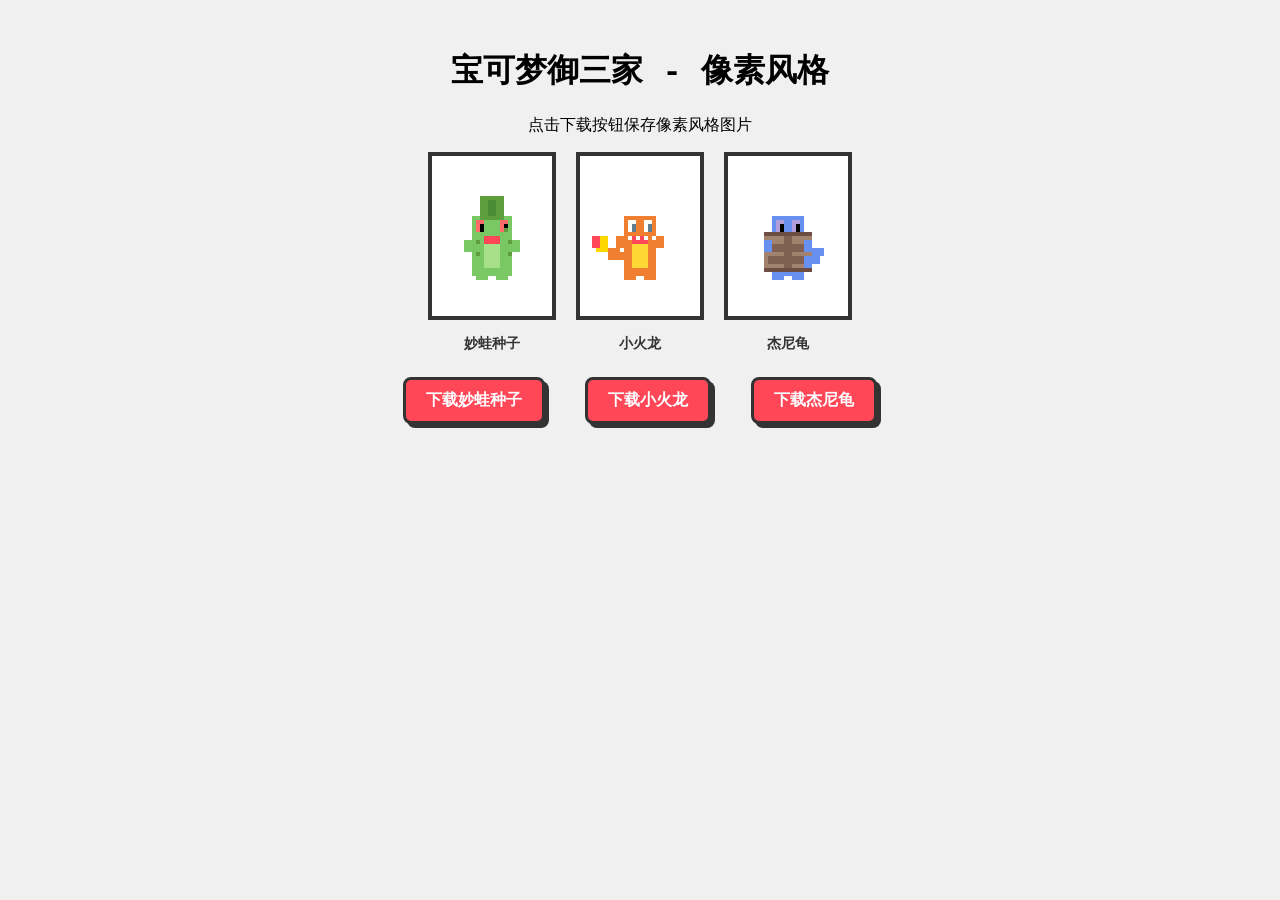
<file: pokemon-pixel-generator.html>
<!DOCTYPE html>
<html lang="zh-CN">
<head>
  <meta charset="UTF-8">
  <meta name="viewport" content="width=device-width, initial-scale=1.0">
  <title>宝可梦像素图生成器</title>
  <style>
    body {
      font-family: "Courier New", monospace;
      background: #f0f0f0;
      text-align: center;
      padding: 20px;
    }
    canvas {
      border: 4px solid #333;
      background: #fff;
      image-rendering: pixelated;
    }
    button {
      margin: 10px;
      padding: 10px 20px;
      font-size: 16px;
      cursor: pointer;
      background: #FFD700;
      border: 3px solid #333;
      border-radius: 8px;
      box-shadow: 4px 4px 0 #333;
      font-weight: bold;
    }
    button:hover {
      transform: translate(-2px, -2px);
      box-shadow: 6px 6px 0 #333;
    }
    .download-btn {
      background: #FF4757;
      color: white;
    }
    .container {
      display: flex;
      gap: 20px;
      justify-content: center;
      flex-wrap: wrap;
    }
    .character {
      text-align: center;
    }
    .character h3 {
      margin-top: 10px;
      color: #333;
      font-size: 14px;
    }
  </style>
</head>
<body>
  <h1>宝可梦御三家 - 像素风格</h1>
  <p>点击下载按钮保存像素风格图片</p>
  
  <div class="container">
    <div class="character">
      <canvas id="bulbasaur" width="120" height="160"></canvas>
      <h3>妙蛙种子</h3>
    </div>
    <div class="character">
      <canvas id="charmander" width="120" height="160"></canvas>
      <h3>小火龙</h3>
    </div>
    <div class="character">
      <canvas id="squirtle" width="120" height="160"></canvas>
      <h3>杰尼龟</h3>
    </div>
  </div>
  
  <div class="container">
    <button onclick="downloadImage('bulbasaur', 'bulbasaur-pixel.png')" class="download-btn">下载妙蛙种子</button>
    <button onclick="downloadImage('charmander', 'charmander-pixel.png')" class="download-btn">下载小火龙</button>
    <button onclick="downloadImage('squirtle', 'squirtle-pixel.png')" class="download-btn">下载杰尼龟</button>
  </div>

  <script>
    const pixel = 4;

    function drawPixelRect(ctx, x, y, w, h) {
      ctx.fillRect(Math.floor(x), Math.floor(y), w, h);
    }

    // 绘制妙蛙种子
    function drawBulbasaur(ctx) {
      ctx.clearRect(0, 0, 120, 160);
      const cx = 60;
      const cy = 80;
      
      ctx.fillStyle = '#7AC863';
      drawPixelRect(ctx, cx - 5*pixel, cy + 1*pixel, 10*pixel, 9*pixel);
      
      ctx.fillStyle = '#A8E089';
      drawPixelRect(ctx, cx - 2*pixel, cy + 2*pixel, 4*pixel, 6*pixel);
      
      ctx.fillStyle = '#7AC863';
      drawPixelRect(ctx, cx - 5*pixel, cy - 5*pixel, 10*pixel, 7*pixel);
      
      ctx.fillStyle = '#FF6B6B';
      drawPixelRect(ctx, cx - 4*pixel, cy - 4*pixel, 2*pixel, 3*pixel);
      drawPixelRect(ctx, cx + 2*pixel, cy - 4*pixel, 2*pixel, 3*pixel);
      
      ctx.fillStyle = '#000000';
      drawPixelRect(ctx, cx - 3*pixel, cy - 3*pixel, 1*pixel, 2*pixel);
      drawPixelRect(ctx, cx + 3*pixel, cy - 3*pixel, 1*pixel, 2*pixel);
      
      ctx.fillStyle = '#FF4757';
      drawPixelRect(ctx, cx - 2*pixel, cy + 0*pixel, 4*pixel, 2*pixel);
      
      ctx.fillStyle = '#5E9E3C';
      drawPixelRect(ctx, cx - 3*pixel, cy - 10*pixel, 6*pixel, 6*pixel);
      
      ctx.fillStyle = '#4A8C33';
      drawPixelRect(ctx, cx - 1*pixel, cy - 9*pixel, 2*pixel, 4*pixel);
      
      ctx.fillStyle = '#5E9E3C';
      drawPixelRect(ctx, cx + 3*pixel, cy - 2*pixel, 1*pixel, 1*pixel);
      drawPixelRect(ctx, cx + 4*pixel, cy + 1*pixel, 1*pixel, 1*pixel);
      drawPixelRect(ctx, cx + 4*pixel, cy + 4*pixel, 1*pixel, 1*pixel);
      drawPixelRect(ctx, cx - 4*pixel, cy + 1*pixel, 1*pixel, 1*pixel);
      drawPixelRect(ctx, cx - 4*pixel, cy + 4*pixel, 1*pixel, 1*pixel);
      
      ctx.fillStyle = '#7AC863';
      drawPixelRect(ctx, cx + 5*pixel, cy + 1*pixel, 2*pixel, 3*pixel);
      drawPixelRect(ctx, cx - 7*pixel, cy + 1*pixel, 2*pixel, 3*pixel);
      
      ctx.fillStyle = '#7AC863';
      drawPixelRect(ctx, cx - 4*pixel, cy + 9*pixel, 3*pixel, 2*pixel);
      drawPixelRect(ctx, cx + 1*pixel, cy + 9*pixel, 3*pixel, 2*pixel);
    }

    // 绘制小火龙
    function drawCharmander(ctx) {
      ctx.clearRect(0, 0, 120, 160);
      const cx = 60;
      const cy = 80;
      
      ctx.fillStyle = '#F08030';
      drawPixelRect(ctx, cx - 4*pixel, cy + 1*pixel, 8*pixel, 9*pixel);
      
      ctx.fillStyle = '#FDD835';
      drawPixelRect(ctx, cx - 2*pixel, cy + 2*pixel, 4*pixel, 6*pixel);
      
      ctx.fillStyle = '#F08030';
      drawPixelRect(ctx, cx - 4*pixel, cy - 5*pixel, 8*pixel, 7*pixel);
      
      ctx.fillStyle = '#FFFFFF';
      drawPixelRect(ctx, cx - 3*pixel, cy - 4*pixel, 2*pixel, 3*pixel);
      drawPixelRect(ctx, cx + 1*pixel, cy - 4*pixel, 2*pixel, 3*pixel);
      
      ctx.fillStyle = '#607D8B';
      drawPixelRect(ctx, cx - 2*pixel, cy - 3*pixel, 1*pixel, 2*pixel);
      drawPixelRect(ctx, cx + 2*pixel, cy - 3*pixel, 1*pixel, 2*pixel);
      
      ctx.fillStyle = '#FF4757';
      drawPixelRect(ctx, cx - 2*pixel, cy + 0*pixel, 4*pixel, 2*pixel);
      
      ctx.fillStyle = '#FFFFFF';
      drawPixelRect(ctx, cx - 3*pixel, cy + 0*pixel, 1*pixel, 1*pixel);
      drawPixelRect(ctx, cx - 1*pixel, cy + 0*pixel, 1*pixel, 1*pixel);
      drawPixelRect(ctx, cx + 1*pixel, cy + 0*pixel, 1*pixel, 1*pixel);
      drawPixelRect(ctx, cx + 3*pixel, cy + 0*pixel, 1*pixel, 1*pixel);
      
      ctx.fillStyle = '#F08030';
      drawPixelRect(ctx, cx + 4*pixel, cy + 0*pixel, 2*pixel, 3*pixel);
      drawPixelRect(ctx, cx - 6*pixel, cy + 0*pixel, 2*pixel, 3*pixel);
      
      ctx.fillStyle = '#F08030';
      drawPixelRect(ctx, cx - 4*pixel, cy + 9*pixel, 3*pixel, 2*pixel);
      drawPixelRect(ctx, cx + 1*pixel, cy + 9*pixel, 3*pixel, 2*pixel);
      
      ctx.fillStyle = '#F08030';
      drawPixelRect(ctx, cx - 5*pixel, cy + 4*pixel, 3*pixel, 2*pixel);
      drawPixelRect(ctx, cx - 8*pixel, cy + 3*pixel, 3*pixel, 3*pixel);
      
      ctx.fillStyle = '#FFD700';
      drawPixelRect(ctx, cx - 11*pixel, cy + 0*pixel, 3*pixel, 4*pixel);
      
      ctx.fillStyle = '#FF4757';
      drawPixelRect(ctx, cx - 12*pixel, cy + 0*pixel, 2*pixel, 3*pixel);
    }

    // 绘制杰尼龟
    function drawSquirtle(ctx) {
      ctx.clearRect(0, 0, 120, 160);
      const cx = 60;
      const cy = 80;
      
      ctx.fillStyle = '#6890F0';
      drawPixelRect(ctx, cx - 4*pixel, cy + 2*pixel, 8*pixel, 8*pixel);
      
      ctx.fillStyle = '#F5E6D3';
      drawPixelRect(ctx, cx - 2*pixel, cy + 3*pixel, 4*pixel, 5*pixel);
      
      ctx.fillStyle = '#6890F0';
      drawPixelRect(ctx, cx - 4*pixel, cy - 5*pixel, 8*pixel, 7*pixel);
      
      ctx.fillStyle = '#B39DDB';
      drawPixelRect(ctx, cx - 3*pixel, cy - 4*pixel, 2*pixel, 3*pixel);
      drawPixelRect(ctx, cx + 1*pixel, cy - 4*pixel, 2*pixel, 3*pixel);
      
      ctx.fillStyle = '#000000';
      drawPixelRect(ctx, cx - 2*pixel, cy - 3*pixel, 1*pixel, 2*pixel);
      drawPixelRect(ctx, cx + 2*pixel, cy - 3*pixel, 1*pixel, 2*pixel);
      
      ctx.fillStyle = '#263238';
      drawPixelRect(ctx, cx - 2*pixel, cy + 1*pixel, 4*pixel, 2*pixel);
      
      ctx.fillStyle = '#A0826D';
      drawPixelRect(ctx, cx - 6*pixel, cy - 1*pixel, 12*pixel, 10*pixel);
      
      ctx.fillStyle = '#806050';
      drawPixelRect(ctx, cx - 1*pixel, cy - 1*pixel, 2*pixel, 9*pixel);
      drawPixelRect(ctx, cx - 5*pixel, cy + 2*pixel, 10*pixel, 2*pixel);
      drawPixelRect(ctx, cx - 5*pixel, cy + 5*pixel, 10*pixel, 2*pixel);
      
      ctx.fillStyle = '#6D4C41';
      drawPixelRect(ctx, cx - 6*pixel, cy - 1*pixel, 12*pixel, 1*pixel);
      drawPixelRect(ctx, cx - 6*pixel, cy + 8*pixel, 12*pixel, 1*pixel);
      
      ctx.fillStyle = '#6890F0';
      drawPixelRect(ctx, cx + 4*pixel, cy + 1*pixel, 2*pixel, 3*pixel);
      drawPixelRect(ctx, cx - 6*pixel, cy + 1*pixel, 2*pixel, 3*pixel);
      
      ctx.fillStyle = '#6890F0';
      drawPixelRect(ctx, cx - 4*pixel, cy + 9*pixel, 3*pixel, 2*pixel);
      drawPixelRect(ctx, cx + 1*pixel, cy + 9*pixel, 3*pixel, 2*pixel);
      
      ctx.fillStyle = '#6890F0';
      drawPixelRect(ctx, cx + 4*pixel, cy + 5*pixel, 2*pixel, 3*pixel);
      drawPixelRect(ctx, cx + 6*pixel, cy + 3*pixel, 3*pixel, 2*pixel);
      drawPixelRect(ctx, cx + 6*pixel, cy + 5*pixel, 2*pixel, 2*pixel);
    }

    function downloadImage(canvasId, filename) {
      const canvas = document.getElementById(canvasId);
      const link = document.createElement('a');
      link.download = filename;
      link.href = canvas.toDataURL('image/png');
      link.click();
    }

    // 初始化绘制
    drawBulbasaur(document.getElementById('bulbasaur').getContext('2d'));
    drawCharmander(document.getElementById('charmander').getContext('2d'));
    drawSquirtle(document.getElementById('squirtle').getContext('2d'));
  </script>
</body>
</html>
</file>
